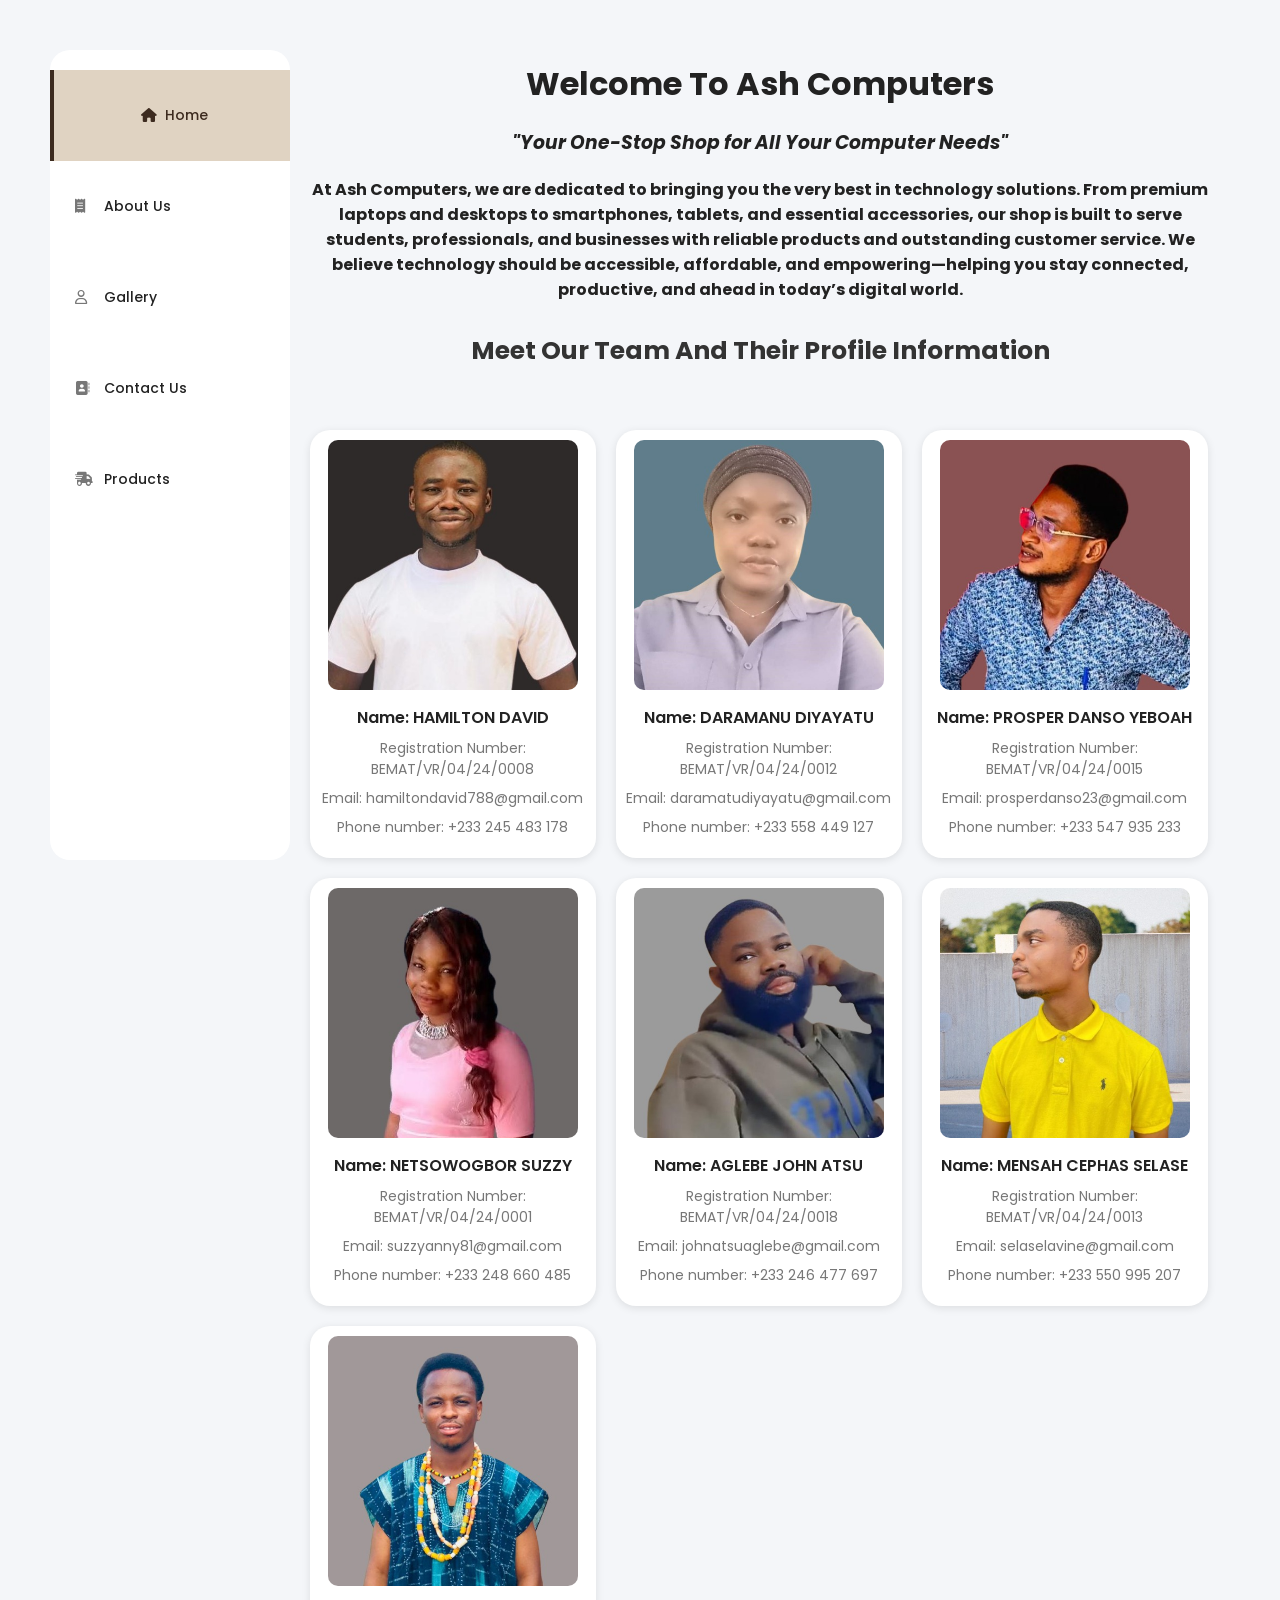
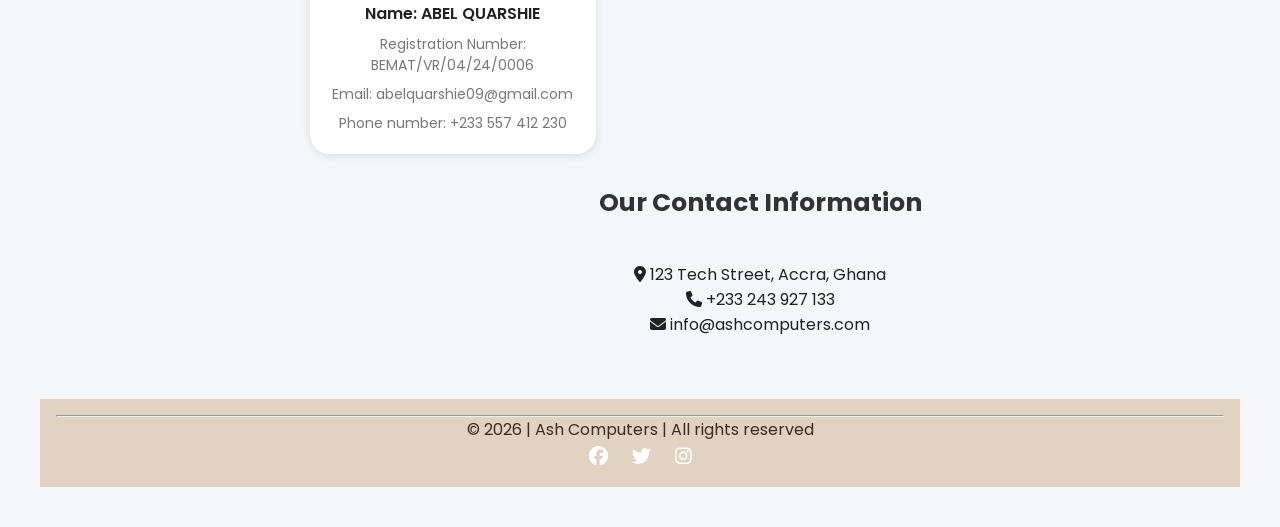
<file: index.html>
<!DOCTYPE html>
<html lang="en">
<head>
    <meta charset="UTF-8">
    <meta name="viewport" content="width=device-width, initial-scale=1.0">
    <title>Homepage</title>
    <link rel="stylesheet" href="styles.css">

    <link href="https://fonts.googleapis.com/css2?family=Poppins:wght@300;400;500;600&display=swap" rel="stylesheet">
    <link rel="stylesheet" href="https://cdnjs.cloudflare.com/ajax/libs/font-awesome/6.4.0/css/all.min.css">
</head>
<body>
    <button class="sidebar-toggle" id="sidebarToggle">
        <i class="fas fa-bars"></i>
    </button>
    <div class="page-container">
        <div id="sidebarOverlay" class="sidebar-overlay"></div>
        <aside class="sidebar">
            <nav>
                <a href="#" class="active"><i class="fa-solid fa-house"></i> Home</a>
                <a href="about.html"><i class="fa-solid fa-receipt"></i> About Us</a>
                <a href="gallery.html" id="profileLink"><i class="fa-regular fa-user"></i> Gallery</a>
                <a href="contact.html"><i class="fa-solid fa-address-book"></i> Contact Us</a>
                <a href="products.html"><i class="fa-solid fa-truck-fast"></i> Products</a>
            </nav>
        </aside>

        <main class="content">
          <!-- Profile Information Section -->
           <h1>Welcome To Ash Computers</h1>
              <h3><em>"Your One-Stop Shop for All Your Computer Needs"</em></h3>
           <h4>At Ash Computers, we are dedicated to bringing you the very best in technology solutions. From premium laptops and desktops to smartphones, tablets, and essential accessories, our shop is built to serve students, professionals, and businesses with reliable products and outstanding customer service. We believe technology should be accessible, affordable, and empowering—helping you stay connected, productive, and ahead in today’s digital world.</h4>

            <h2>Meet Our Team And Their Profile Information</h2>

        <div class="cards-container">
                <div class="profile-card">
                    <img src="images/david-removebg-preview.jpg" alt="Profile 1">
                    <div class="card-info">
                        <h3>Name: HAMILTON DAVID</h3>
                        <p>Registration Number: BEMAT/VR/04/24/0008</p>
                        <p>Email: hamiltondavid788@gmail.com</p>
                        <p>Phone number: +233 245 483 178</p>
                    </div>
                </div>
                
                <div class="profile-card">
                    <img src="images/diyayatu-removebg-preview.jpg" alt="Profile 2">
                    <div class="card-info">
                        <h3>Name: DARAMANU DIYAYATU</h3>
                        <p>Registration Number: BEMAT/VR/04/24/0012</p>
                        <p>Email: daramatudiyayatu@gmail.com</p>
                        <p>Phone number: +233 558 449 127</p>
                    </div>
                </div>
                
                <div class="profile-card">
                    <img src="images/prosper-removebg-preview.jpg" alt="Profile 3">
                    <div class="card-info">
                        <h3>Name: PROSPER DANSO YEBOAH</h3>
                        <p>Registration Number: BEMAT/VR/04/24/0015</p>
                        <p>Email: prosperdanso23@gmail.com</p>
                        <p>Phone number: +233 547 935 233</p>
                    </div>
                </div>
                
                <div class="profile-card">
                    <img src="images/suzzyanny.jpg" alt="Profile 4">
                    <div class="card-info">
                        <h3>Name: NETSOWOGBOR SUZZY</h3>
                        <p>Registration Number: BEMAT/VR/04/24/0001</p>
                        <p>Email: suzzyanny81@gmail.com</p>
                        <p>Phone number: +233 248 660 485</p>
                    </div>
                </div>
                
                <div class="profile-card">
                    <img src="images/john-removebg-preview.jpg" alt="Profile 5">
                    <div class="card-info">
                        <h3>Name: AGLEBE JOHN ATSU</h3>
                        <p>Registration Number: BEMAT/VR/04/24/0018</p>
                        <p>Email: johnatsuaglebe@gmail.com</p>
                        <p>Phone number: +233 246 477 697</p>
                    </div>
                </div>

                <div class="profile-card">
                    <img src="images/cephas-removebg-preview.jpg" alt="Profile 2">
                    <div class="card-info">
                        <h3>Name: MENSAH CEPHAS SELASE</h3>
                        <p>Registration Number: BEMAT/VR/04/24/0013</p>
                        <p>Email: selaselavine@gmail.com</p>
                        <p>Phone number: +233 550 995 207</p>
                    </div>
                </div>

                <div class="profile-card">
                    <img src="images/abel-removebg-preview.jpg" alt="Profile 2">
                    <div class="card-info">
                        <h3>Name: ABEL QUARSHIE</h3>
                        <p>Registration Number: BEMAT/VR/04/24/0006</p>
                        <p>Email: abelquarshie09@gmail.com</p>
                        <p>Phone number: +233 557 412 230</p>
                    </div>
                </div>
            </div>

            <div>
        <h2>Our Contact Information</h2>
        <p><i class="fa-solid fa-location-dot"></i> 123 Tech Street, Accra, Ghana</p>
        <p><i class="fa-solid fa-phone"></i> +233 243 927 133</p>
        <p><i class="fa-solid fa-envelope"></i> info@ashcomputers.com</p>
    </div>

        </main>
        
        </div>
        <div class="footer">
            <hr>
            <p>&copy; 2026 | Ash Computers | All rights reserved</p>
            <a href="https://www.facebook.com/ashcomputers" target="_blank"><i class="fab fa-facebook"></i></a>
            <a href="https://www.twitter.com/ashcomputers" target="_blank"><i class="fab fa-twitter"></i></a>
            <a href="https://www.instagram.com/ashcomputers" target="_blank"><i class="fab fa-instagram"></i></a>
        </div>
        
    <script>
        // Mobile menu toggle functionality
        const sidebarToggle = document.getElementById('sidebarToggle');
        const pageContainer = document.querySelector('.page-container');
        const sidebarOverlay = document.getElementById('sidebarOverlay');

        sidebarToggle.addEventListener('click', () => {
            pageContainer.classList.toggle('sidebar-open');
        });

        sidebarOverlay.addEventListener('click', () => {
            pageContainer.classList.remove('sidebar-open');
        });
    </script>
</body>
</html>
</file>
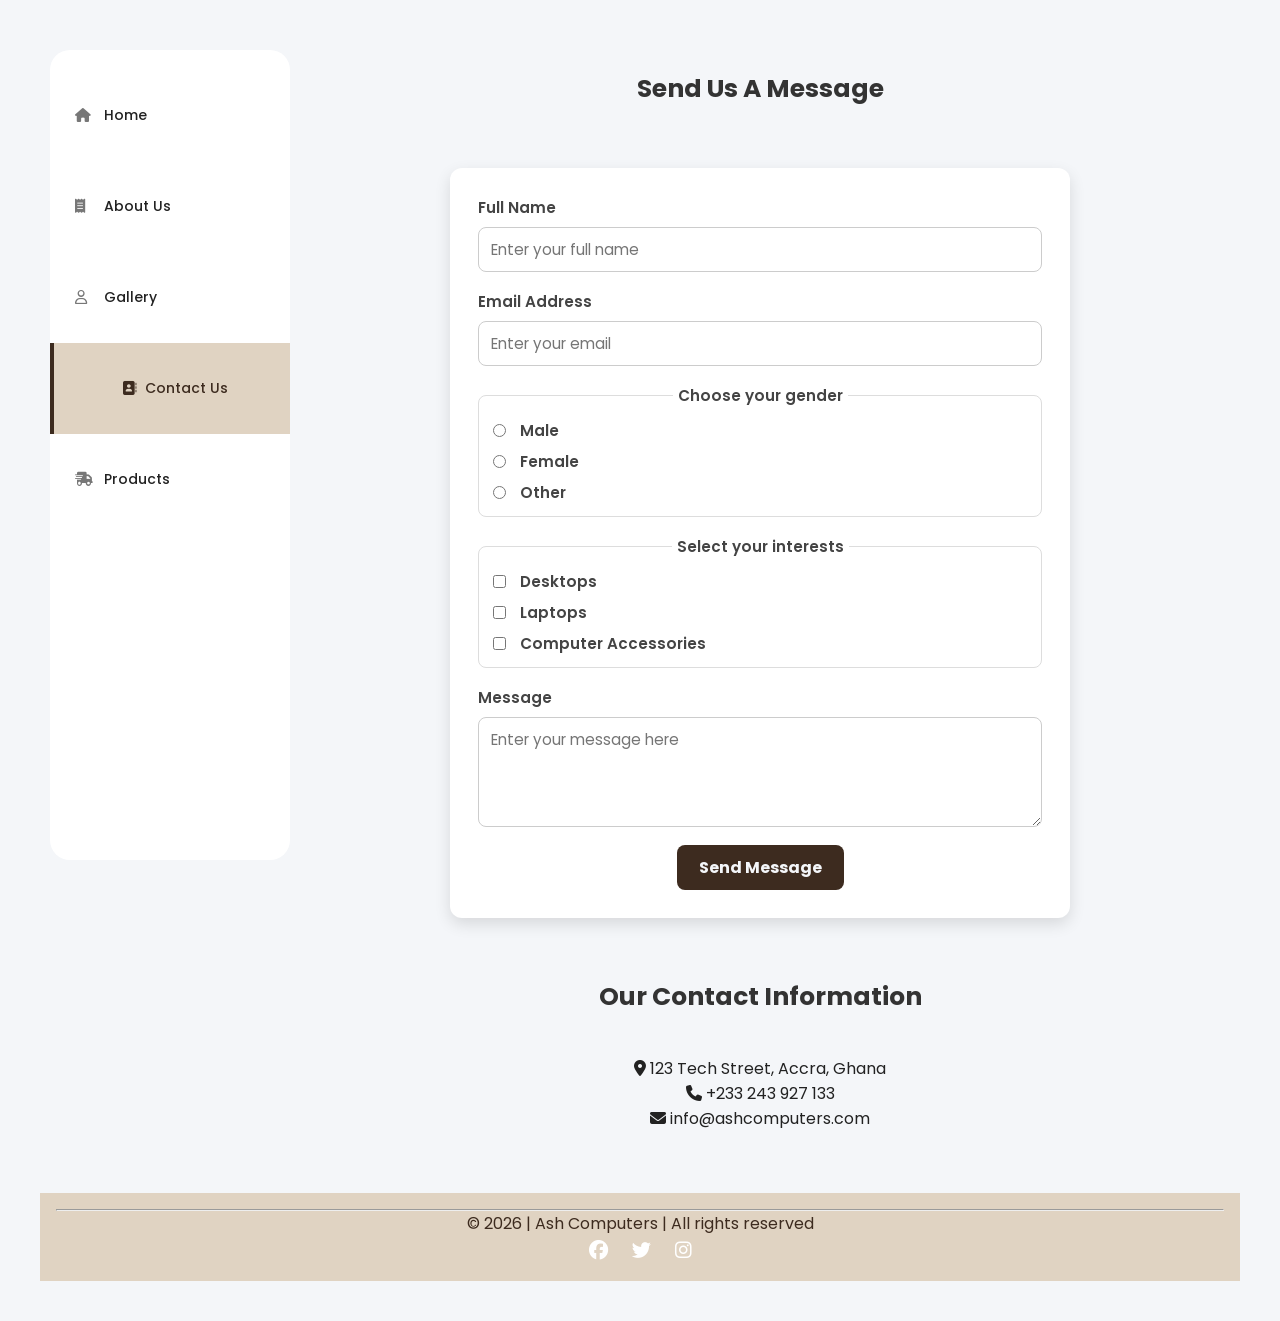
<file: contact.html>
<!DOCTYPE html>
<html lang="en">
<head>
    <meta charset="UTF-8">
    <meta name="viewport" content="width=device-width, initial-scale=1.0">
    <title>Contact Us</title>
    <link rel="stylesheet" href="styles.css">
    <link href="https://fonts.googleapis.com/css2?family=Poppins:wght@300;400;500;600&display=swap" rel="stylesheet">
    <link rel="stylesheet" href="https://cdnjs.cloudflare.com/ajax/libs/font-awesome/6.4.0/css/all.min.css">
</head>
<body>
    <button class="sidebar-toggle" id="sidebarToggle">
        <i class="fas fa-bars"></i>
    </button>
    <div class="page-container">
        <div id="sidebarOverlay" class="sidebar-overlay"></div>
        <aside class="sidebar">
            <nav>
                <a href="index.html"><i class="fa-solid fa-house"></i> Home</a>
                <a href="about.html"><i class="fa-solid fa-receipt"></i> About Us</a>
                <a href="gallery.html" id="profileLink"><i class="fa-regular fa-user"></i> Gallery</a>
                <a href="#" class="active"><i class="fa-solid fa-address-book"></i> Contact Us</a>
                <a href="products.html"><i class="fa-solid fa-truck-fast"></i> Products</a>
            </nav>
        </aside>

        <main class="content">
            
    <h2>Send Us A Message</h2>
    <form action="#" method="post" class="contact-form">
        <div class="form-group">
            <label for="fullname">Full Name</label>
            <input type="text" id="fullname" name="fullname" placeholder="Enter your full name" required>
        </div>

        <div class="form-group">
            <label for="email">Email Address</label>
            <input type="email" id="email" name="email" placeholder="Enter your email" required>
        </div>

        <fieldset class="form-group">
            <legend>Choose your gender</legend>
            <label><input type="radio" id="male" name="gender" value="male" required> Male</label>
            <label><input type="radio" id="female" name="gender" value="female"> Female</label>
            <label><input type="radio" id="other" name="gender" value="other"> Other</label>
        </fieldset>

        <fieldset class="form-group">
            <legend>Select your interests</legend>
            <label><input type="checkbox" name="interests" value="sports"> Desktops</label>
            <label><input type="checkbox" name="interests" value="music"> Laptops</label>
            <label><input type="checkbox" name="interests" value="reading"> Computer Accessories</label>
        </fieldset>

        <div class="form-group">
            <label for="message">Message</label>
            <textarea id="message" name="message" placeholder="Enter your message here" required></textarea>
        </div>

        <button type="submit">Send Message</button>
    </form>

    <div>
        <h2>Our Contact Information</h2>
        <p><i class="fa-solid fa-location-dot"></i> 123 Tech Street, Accra, Ghana</p>
        <p><i class="fa-solid fa-phone"></i> +233 243 927 133</p>
        <p><i class="fa-solid fa-envelope"></i> info@ashcomputers.com</p>
    </div>

        </main>
        </div>

        <div class="footer">
            <hr>
            <p>&copy; 2026 | Ash Computers | All rights reserved</p>
            <a href="https://www.facebook.com/ashcomputers" target="_blank"><i class="fab fa-facebook"></i></a>
            <a href="https://www.twitter.com/ashcomputers" target="_blank"><i class="fab fa-twitter"></i></a>
            <a href="https://www.instagram.com/ashcomputers" target="_blank"><i class="fab fa-instagram"></i></a>
        </div>

    <script>
        // Mobile menu toggle functionality
        const sidebarToggle = document.getElementById('sidebarToggle');
        const pageContainer = document.querySelector('.page-container');
        const sidebarOverlay = document.getElementById('sidebarOverlay');

        sidebarToggle.addEventListener('click', () => {
            pageContainer.classList.toggle('sidebar-open');
        });

        sidebarOverlay.addEventListener('click', () => {
            pageContainer.classList.remove('sidebar-open');
        });
    </script>
</body>
</html>
</file>
<file: styles.css>
:root {
    --primary: #3D2B1F;
    --primary-light: #E0D3C2;
    --bg-color: #F4F6F9;
    --text-dark: #222;
    --text-light: #777;
    --white: #FFFFFF;
}

* { box-sizing: border-box; margin: 0; padding: 0; font-family: 'Poppins', sans-serif; }

body { background-color: var(--bg-color); color: var(--text-dark); }

.sidebar-toggle {
    display: none;
    background: none;
    border: none;
    color: var(--white);
    font-size: 20px;
    cursor: pointer;
    position: fixed;
    top: 20px;
    left: 20px;
    z-index: 1000;
    background: var(--primary);
    padding: 10px;
    border-radius: 8px;
    box-shadow: 0 2px 8px rgba(0,0,0,0.2);
}

.sidebar-toggle i {
    color: var(--bg-color);
}

.sidebar-overlay {
    position: fixed;
    inset: 0;
    background: rgba(0,0,0,0.55);
    opacity: 0;
    visibility: hidden;
    transition: opacity 180ms ease-in-out;
    z-index: 900;
}

.page-container.sidebar-open .sidebar-overlay {
    opacity: 1;
    visibility: visible;
}

.page-container { display: flex;  padding: 0 20px; }

.sidebar {
    background: var(--white); width: 220px; border-radius: 20px; padding: 20px 0;
    display: flex; flex-direction: column; justify-content: space-between;
    height: 90vh; position: sticky; top: 20px; margin-top: 10px;
}
.sidebar nav a {
    display: block; padding: 35px 25px; color: var(--text-dark); text-decoration: none; font-size: 14px; font-weight: 500; transition: 0.3s; text-align: left;}

.sidebar nav a i { width: 25px; color: var(--text-light); }

.sidebar nav a.active { background: var(--primary-light); color: var(--primary); border-left: 4px solid var(--primary); text-align: center; }

.sidebar nav a.active i { color: var(--primary); }

.content { flex: 1; display: flex; flex-direction: column; gap: 20px; margin-bottom: 10px; }
h2 { font-size: 25px; text-align: center; padding: 10px; color: var(--primary); }

/* Cards Container */
.cards-container {
    display: flex;
    flex-wrap: wrap;
    gap: 20px;
    justify-content: flex-start;
}

/* Student Profile Section */
.profile-card {
    background: var(--white); 
    border-radius: 20px; 
    padding: 10px;
    padding-bottom: 20px;
    display: flex; 
    flex-direction: column;
    align-items: center;
    gap: 15px;
    width: calc(33.333% - 14px);
    box-shadow: 0 2px 8px rgba(0,0,0,0.1);
    transition: transform 0.3s ease;
}

.profile-card:hover {
    transform: translateY(-5px);
}

.profile-card img {
    width: 250px; 
    height: 250px; 
    border-radius: 10px; 
    object-fit: cover; 
    background: var(--primary-light);
}

.card-info {
    display: flex;
    flex-direction: column;
    align-items: center;
    gap: 8px;
    text-align: center;
}

.card-info h3 {
    font-size: 16px;
    font-weight: 600;
    margin: 0;
}

.card-info p {
    font-size: 14px;
    color: var(--text-light);
    margin: 0;
}

@media (max-width: 900px) {
    .profile-card { width: calc(50% - 10px); }
}

h2 {
    color: #333; text-align: center;}

form.contact-form {
    background: #fff;
    padding: 28px;
    border-radius: 12px;
    max-width: 620px;
    width: min(100%, 620px);
    margin: 0 auto 30px;
    box-shadow: 0 6px 16px rgba(0,0,0,0.12);
    display: grid;
    gap: 18px;
}

.form-group {
    display: flex;
    flex-direction: column;
    gap: 8px;
}

.form-group label,
form.contact-form legend {
    color: #444;
    font-weight: 600;
    font-size: 0.95rem;
}

label {
    display: flex;
    align-items: center;
    gap: 6px;
}

form.contact-form fieldset {
    border: 1px solid #ddd;
    border-radius: 8px;
    padding: 12px 14px;
    display: grid;
    gap: 8px;
}

form.contact-form fieldset legend {
    padding: 0 5px;
}

form.contact-form input[type="text"],
form.contact-form input[type="email"],
form.contact-form textarea {
    width: 100%;
    padding: 10px 12px;
    border: 1px solid #ccc;
    border-radius: 8px;
    font-size: 0.95rem;
    transition: border-color 0.2s ease, box-shadow 0.2s ease;
}

form.contact-form input[type="text"]:focus,
form.contact-form input[type="email"]:focus,
form.contact-form textarea:focus {
    outline: none;
    border-color: var(--primary);
    box-shadow: 0 0 0 3px rgba(220, 164, 54, 0.2);
}

form.contact-form textarea {
    min-height: 110px;
    resize: vertical;
}

form.contact-form button {
    width: max-content;
    margin: 0 auto;
    padding: 10px 22px;
    border-radius: 8px;
    font-weight: 700;
}

input[type="radio"], input[type="checkbox"] {
    margin-right: 8px;
    accent-color: var(--primary);
}



#textarea {
    width: 95%;
    height: 100px;
    padding: 8px;
    margin-top: 5px;
    margin-bottom: 15px;
    border: 1px solid #ccc;
    border-radius: 4px;
}
button {
    background-color: var(--primary);
    color: var(--bg-color);
    padding: 10px 18px;
    border: none;
    font-size: 16px;
    font-weight: 600;
    border-radius: 4px;
    cursor: pointer;
    display: block;
    margin: auto;
}

button:hover {
    background-color: #776b5b;
}

.container {
    display: flex;
    flex-direction: column;
    align-items: center;
    gap: 20px;
}

/* Invisible border table */
.layout-table {
    border: none;
    width: 600px;
    height: 200px;
    margin: 0;
}

.layout-table td {
    padding: 15px;
    border: none; /* invisible borders */
    background-color: var(--primary-light);
    text-align: center;
}

.layout-table th {
    background-color: var(--primary);
    color: white;
    padding: 15px;
    text-align: center;
    border: none;
}

/* Visible border table */
.data-table {
    border-collapse: collapse;
    width: 100%;
    max-width: 600px;
    margin: 0 auto;
    background-color: var(--primary-light);
    box-shadow: 0 4px 8px rgba(0,0,0,0.1);
}

.data-table th, .data-table td {
    border: 1px solid #333;
    padding: 10px;
    text-align: center;
}

.data-table th {
    background-color: var(--primary);
    color: white;
}

.data-table img {
    width: 100%;
    max-width: 100px;
    height: auto;
    border-radius: 4px;
}

/* Responsive adjustments for smaller screens */
@media (max-width: 768px) {
    .data-table th, .data-table td {
        padding: 5px;
        font-size: 14px;
    }
    .data-table img {
        max-width: 50px;
    }
}

/* Rollover images */
.rollover-grid {
    display: grid;
    grid-template-columns: repeat(2, minmax(0, 1fr));
    gap: 20px;
    justify-items: center;
    align-items: start;
    margin: 0 auto;
    width: min(100%, 1080px);
}

.rollover-grid .image-box {
    margin: 0;
}

body {
    font-family: Arial, sans-serif;
    background-color: #f4f6f9;
    text-align: center;
    margin: 40px;
}

h2 {
    margin-bottom: 30px;
    color: #333;
}

/* Box model styling */
.image-box {
    margin: 20px;
    padding: 15px;
    border: 2px solid #ccc;
    border-radius: 8px;
    background-color: #fff;
    position: relative; /* positioning concept */
}

/* Rollover effect */
.rollover {
    display: block;
    width: 100%;
    max-width: 500px;
    height: auto;
    transition: transform 0.3s, opacity 0.3s;
}

.rollover:hover {
    transform: scale(1.1); /* enlarge on hover */
    opacity: 0.8;          /* fade effect */
    /* removed content URL swap to avoid missing-placeholder display issues */
}

/* Hyperlinked image styling */
.hyperlink {
    display: inline-block;
    width: 500px;
    height: 290px;
    border: 3px solid #2196F3;
    border-radius: 6px;
    transition: box-shadow 0.3s;
}

.hyperlink:hover {
    box-shadow: 0 0 12px rgba(33, 150, 243, 0.7);
}

/* About Section */
.mission {
    display: flex;
    gap: 20px;
    flex-wrap: wrap;
}

.mission-card {
    background-color: var(--white);
    border-radius: 12px;
    padding: 20px;
    width: 100%;
    align-items: center;
    margin: 20px 30px;
    box-shadow: 0 4px 12px rgba(0,0,0,0.1);
    border-left: 4px solid var(--primary);
    transition: transform .25s;
}

.mission-card:hover {
    transform: translateY(-3px);
}

.mission-card h3 {
    font-size: 1.5rem;
    color: var(--primary);
    margin-bottom: 10px;
}

.mission-card p {
    font-size: 1.0rem;
    color: var(--text-dark);
    line-height: 1.6;
}

/* ══════════════════════════════════════
   COMMUNITY TESTIMONIALS
══════════════════════════════════════ */
.community-section {
    background: var(--primary-light);
    padding: 1.5rem 1rem;
    margin-left: 0;
}

.community-inner {
    max-width: 1200px;
    margin: 0 auto;
}

.community-title {
    font-family: 'Poppins', sans-serif;
    font-size: 1.7rem;
    font-weight: 700;
    text-align: center;
    text-transform: uppercase;
    letter-spacing: .05em;
    margin-bottom: 2.25rem;
    color: var(--primary);
}

.testimonials-grid {
    display: grid;
    grid-template-columns: repeat(auto-fit, minmax(280px, 1fr));
    gap: 1.25rem;
}

.testimonial-card {
    background: var(--white);
    border-radius: 15px;
    padding: 1.5rem;
    box-shadow: 0 4px 18px rgba(0,0,0,.08);
    transition: transform .25s;
}

.testimonial-card:hover {
    transform: translateY(-3px);
}

.testimonial-header {
    display: flex;
    align-items: center;
    gap: .85rem;
    margin-bottom: 1rem;
}

.testimonial-avatar {
    width: 48px;
    height: 48px;
    border-radius: 50%;
    overflow: hidden;
    flex-shrink: 0;
    background: var(--primary-light);
}

.testimonial-avatar img {
    width: 100%;
    height: 100%;
    object-fit: cover;
    object-position: center top;
    display: block;
}

.testimonial-name {
    font-family: 'Poppins', sans-serif;
    font-size: .88rem;
    font-weight: 600;
    color: var(--text-dark);
    margin-bottom: .1rem;
}

.testimonial-role {
    font-size: .72rem;
    color: var(--text-light);
}

.testimonial-text {
    font-size: .82rem;
    color: var(--text-dark);
    line-height: 1.7;
    font-style: italic;
}

/* Footer */
.footer {
    background-color: var(--primary-light);
    color: var(--primary);
    text-align: center;
    padding: 1rem;
    margin-top: 2rem;
    position: static;
}
.footer a {
    color: var(--white);
    margin: 0 10px;
    font-size: 1.2rem;
    transition: color 0.3s;
}
.footer a:hover {
    color: var(--primary);
}
/* ══════════════════════════════════════
   RESPONSIVE DESIGN
══════════════════════════════════════ */

/* Mobile Styles (up to 768px) */
@media (max-width: 768px) {
    .sidebar-toggle {
        display: block;
    }

    .page-container {
        padding: 0;
    }

    .sidebar {
        position: fixed;
        top: 0;
        left: -220px;
        width: 220px;
        height: 100vh;
        margin-top: 0;
        z-index: 1000;
        transition: left 0.3s ease;
        border-radius: 0;
    }

    .page-container.sidebar-open .sidebar {
        left: 0;
    }

    .content {
        margin-left: 0;
        padding: 20px;
        margin-bottom: 20px;
    }

    .welcome-header h2 {
        font-size: 24px;
        padding: 15px;
    }

    /* Fix horizontal overflow on mobile for product page */
    .page-container,
    body,
    html {
        overflow-x: hidden;
        min-width: 0;
    }

    .content,
    .container {
        width: 100%;
        max-width: 100%;
        box-sizing: border-box;
        padding: 0 12px;
    }

    .layout-table,
    .data-table {
        width: 100%;
        max-width: 100%;
        table-layout: fixed;
        overflow-wrap: break-word;
    }

    .data-table th,
    .data-table td {
        font-size: 13px;
        padding: 6px;
    }

    .data-table img {
        max-width: 50px;
        height: auto;
    }

    /* Rollover grid adjustments for mobile */
    .rollover-grid {
        grid-template-columns: 1fr;
        gap: 15px;
        width: 100%;
    }

    .rollover-grid .image-box {
        margin: 10px 0;
    }

    /* Profile cards - stack vertically on mobile */
    .cards-container {
        flex-direction: column;
        gap: 15px;
    }

    .profile-card {
        width: 100%;
        padding: 15px;
    }

    .profile-card img {
        width: 200px;
        height: 200px;
    }

    /* Mission cards - stack on mobile */
    .mission {
        flex-direction: column;
        gap: 20px;
    }

    .mission-card {
        margin: 0;
        width: 100%;
    }

    /* Testimonials - single column on mobile */
    .testimonials-grid {
        grid-template-columns: 1fr;
        gap: 1rem;
    }

    /* Tables - make scrollable on mobile */
    .container {
        flex-direction: column;
        gap: 20px;
    }

    .layout-table {
        width: 100%;
        margin-right: 0;
        overflow-x: auto;
        display: block;
        white-space: nowrap;
    }

    .layout-table td {
        padding: 8px;
        min-width: 60px;
        text-align: center;
    }

    .data-table {
        width: 100%;
        overflow-x: auto;
        display: block;
        white-space: nowrap;
    }

    .data-table th,
    .data-table td {
        padding: 8px;
        min-width: 80px;
        text-align: center;
    }

    .data-table img {
        width: 60px;
        min-width: 60px;
    }

    /* Contact form - full width on mobile */
    form.contact-form {
        padding: 20px;
        margin: 0;
        width: 100%;
        max-width: none;
    }

    /* Image boxes - center and reduce size */
    .image-box {
        margin: 15px;
        padding: 10px;
    }

    .rollover, .hyperlink {
        width: 120px;
        height: 120px;
    }

    /* Community section */
    .community-section {
        margin-left: 0;
        padding: 2rem 1rem;
    }

    /* General text adjustments */
    h2 {
        font-size: 20px;
        padding: 10px;
    }

    .mission-card h3 {
        font-size: 1.3rem;
    }

    .community-title {
        font-size: 1.4rem;
    }
}

/* Tablet Styles (769px to 1024px) */
@media (min-width: 769px) and (max-width: 1024px) {
    .page-container {
        padding: 0 15px;
    }

    .sidebar {
        width: 200px;
    }

    .content {
        padding: 15px;
    }

    /* Profile cards - 2 per row on tablet */
    .profile-card {
        width: calc(50% - 10px);
    }

    .profile-card img {
        width: 200px;
        height: 200px;
    }

    /* Mission cards - side by side on tablet */
    .mission {
        display: flex;
        flex-direction: row;
        gap: 20px;
    }

    .mission-card {
        width: calc(50% - 10px);
        margin: 0;
    }

    /* Testimonials - 2 columns on tablet */
    .testimonials-grid {
        grid-template-columns: repeat(2, 1fr);
    }

    /* Tables - adjust sizing */
    .data-table {
        width: 100%;
        max-width: 600px;
    }

    .layout-table {
        width: 100%;
        max-width: 600px;
        height: 150px;
    }

    /* Contact form */
    form.contact-form {
        max-width: 500px;
    }

    /* Community section */
    .community-section {
        margin-left: 20px;
        padding: 3rem 1.5rem;
    }
}

/* Large Desktop Styles (1025px+) */
@media (min-width: 1025px) {
    .page-container {
        max-width: 1400px;
        margin: 0 auto;
        padding: 0 10px;
    }

    .sidebar {
        width: 240px;
    }

    .content {
        padding: 20px;
    }

    /* Profile cards - 3 per row on large screens */
    .profile-card {
        width: calc(33.333% - 14px);
    }

    /* Mission cards - side by side */
    .mission {
        display: flex;
        gap: 30px;
    }

    .mission-card {
        flex: 1;
        margin: 0;
    }

    /* Testimonials - 4 columns on very large screens */
    @media (min-width: 1200px) {
        .testimonials-grid {
            grid-template-columns: repeat(2, 1fr);
        }
    }

    /* Tables */
    .container {
        align-items: center;
        gap: 30px;
    }

    .data-table {
        width: 700px;
    }

    .layout-table {
        width: 700px;
        height: 200px;
        margin: 0;
    }

    /* Contact form */
    form.contact-form {
        max-width: 700px;
    }

    /* Community section */
    .community-section {
        margin-left: auto;
        padding: 1rem 2.5rem;
    }
}

/* Extra small screens (up to 480px) */
@media (max-width: 480px) {
    .sidebar-toggle {
        top: 10px;
        left: 10px;
        padding: 8px;
        font-size: 18px;
    }

    .content {
        padding: 5px 10px;
    }

    .welcome-header h2 {
        font-size: 20px;
        padding: 10px;
    }

    .profile-card {
        padding: 10px;
    }

    .profile-card img {
        width: 150px;
        height: 150px;
    }

    .card-info h3 {
        font-size: 14px;
    }

    .card-info p {
        font-size: 12px;
    }

    form.contact-form {
        padding: 15px;
        gap: 15px;
    }

    .form-group label,
    form.contact-form legend {
        font-size: 0.9rem;
    }

    form.contact-form input[type="text"],
    form.contact-form input[type="email"],
    form.contact-form textarea {
        padding: 8px 10px;
        font-size: 0.9rem;
    }

    .image-box {
        margin: 10px;
        padding: 8px;
    }

    .rollover, .hyperlink {
        width: 100px;
        height: 100px;
    }

    .data-table img {
        width: 60px;
    }

    .community-section {
        padding: 1.5rem 0.5rem;
    }

    .testimonial-card {
        padding: 1rem;
    }

    .testimonial-text {
        font-size: 0.75rem;
        line-height: 1.5;
    }

    .testimonial-header {
        gap: 0.5rem;
    }

    .testimonial-avatar {
        width: 40px;
        height: 40px;
    }

    .testimonial-name {
        font-size: 0.8rem;
    }
}
</file>
